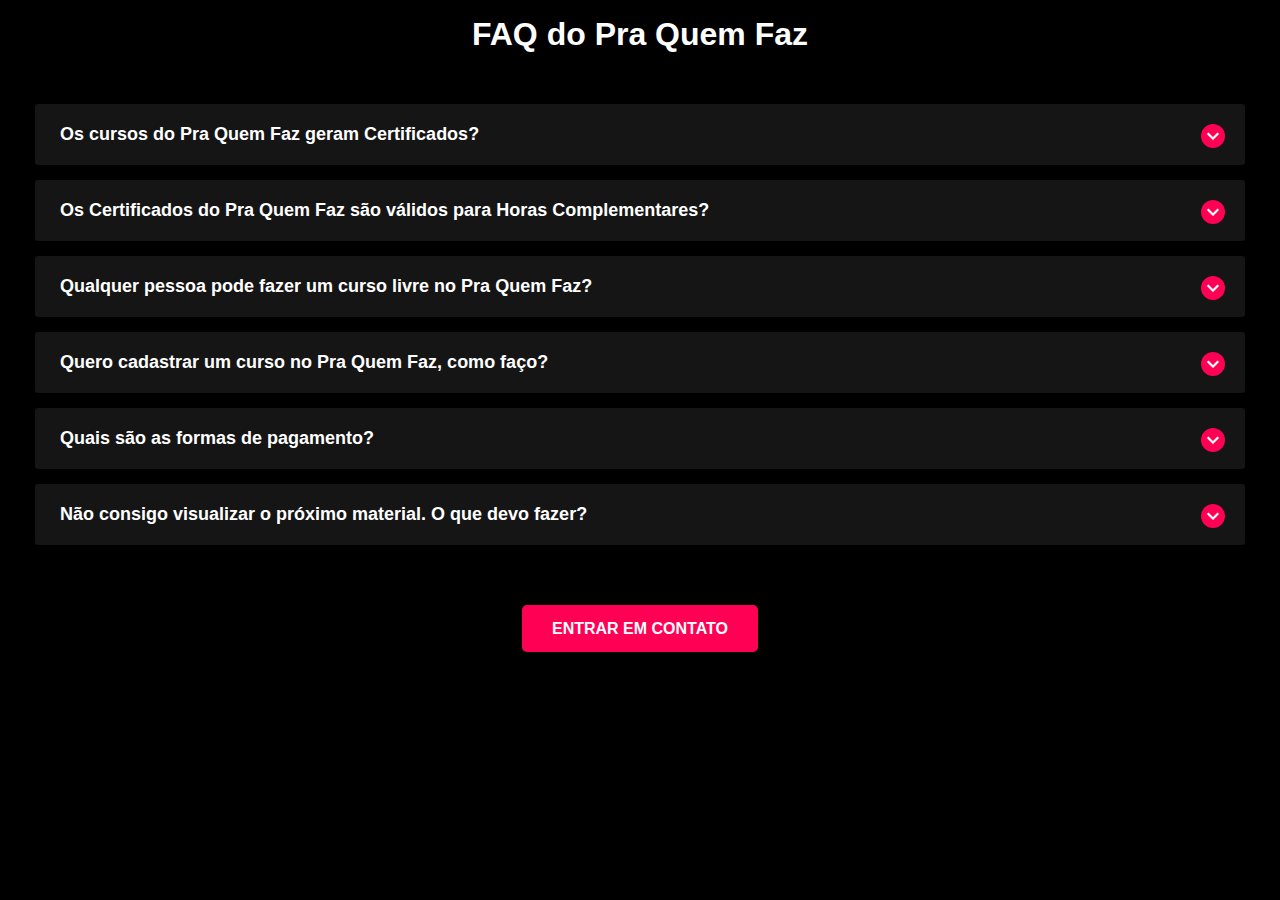
<file: Pra_Quem_Faz/index.html>
<!DOCTYPE html>
<html lang="pt-br">

<head>
  <meta charset="UTF-8">
  <meta name="viewport" content="width=device-width, initial-scale=1.0">
  <meta http-equiv="X-UA-Compatible" content="ie=edge">

  <link rel="icon" href="Img/Icons/iconGuia.png"type="image/x-icon">
  <link href="https://fonts.googleapis.com/icon?family=Material+Icons" rel="stylesheet">
  
  <link rel="stylesheet" href="style.css">
  <link rel="stylesheet" href="cores.css">

  <title>UNISUAM - PQF | FAQ do Pra Quem Faz</title>
</head>

<body class="bgPreto txtBranco">
  <header class="conteudoTopo" id="conteudoTopo">
    <h1 class="nomeTopo">FAQ do Pra Quem Faz</h1>
  </header>

  <main class="perguntas" id="">

    <div class="pergunta bgPretoPQF1" id="pergunta1">
      <div class="conteudoTituloPergunta" id="conteudoTituloPergunta1" onclick="botaoExpandirRecolherPergunta1()">
        <h1 class="tituloPergunta" id="tituloPergunta1">Os cursos do Pra Quem Faz geram Certificados?</h1>
        <p class="conteudoBotaoExpadirRecolher bgRosaPQF" id="conteudoBotaoExpadir1" name="conteudoBotaoExpadir1">
          <span class="material-icons botaoExpadirRecolher expandir transicao" id="botaoExpadirRecolherPergunta1" name="expandir">expand_more</span>
        </p>
      </div>
      <div class="conteudoRespostaPergunta ocultar" id="conteudoRespostaPergunta1">
        <p class="respostaPergunta txtCinza6" id="respostaPergunta1">Sim, todos os cursos oferecidos pelo Pra Quem Faz geram certificados digitais.</p>
      </div>
    </div>

    <div class="pergunta bgPretoPQF1" id="pergunta2">
      <div class="conteudoTituloPergunta" id="conteudoTituloPergunta2" onclick="botaoExpandirRecolherPergunta2()">
        <h1 class="tituloPergunta" id="tituloPergunta2">Os Certificados do Pra Quem Faz são válidos para Horas Complementares?</h1>
        <p class="conteudoBotaoExpadirRecolher bgRosaPQF" id="conteudoBotaoExpadir2" name="conteudoBotaoExpadir2">
          <span class="material-icons botaoExpadirRecolher expandir" id="botaoExpadirRecolherPergunta2" name="expandir">expand_more</span>
        </p>
      </div>
      <div class="conteudoRespostaPergunta ocultar" id="conteudoRespostaPergunta2">
        <p class="respostaPergunta txtCinza6" id="respostaPergunta2">Sim, com o Certificado do Pra Quem Faz você pode garantir a carga horária do curso escolhido como horas complementares. É de responsabilidade do aluno verificar as normas para validação de Horas de Atividades Complementares da sua Instituição de Ensino para a modalidade para cursos livres.</p>
      </div>
    </div>

    <div class="pergunta bgPretoPQF1" id="pergunta3">
      <div class="conteudoTituloPergunta" id="conteudoTituloPergunta3" onclick="botaoExpandirRecolherPergunta3()">
        <h1 class="tituloPergunta" id="tituloPergunta3">Qualquer pessoa pode fazer um curso livre no Pra Quem Faz?</h1>
        <p class="conteudoBotaoExpadirRecolher bgRosaPQF" id="conteudoBotaoExpadir3" name="conteudoBotaoExpadir3">
          <span class="material-icons botaoExpadirRecolher expandir" id="botaoExpadirRecolherPergunta3" name="expandir">expand_more</span>
        </p>
      </div>
      <div class="conteudoRespostaPergunta ocultar" id="conteudoRespostaPergunta3">
        <p class="respostaPergunta txtCinza6" id="respostaPergunta3">Sim, os cursos livres do Pra Quem Faz são abertos para todos os interessados em construir um futuro de sucesso!</p>
      </div>
    </div>

    <div class="pergunta bgPretoPQF1" id="pergunta4">
      <div class="conteudoTituloPergunta" id="conteudoTituloPergunta4" onclick="botaoExpandirRecolherPergunta4()">
        <h1 class="tituloPergunta" id="tituloPergunta4">Quero cadastrar um curso no Pra Quem Faz, como faço?</h1>
        <p class="conteudoBotaoExpadirRecolher bgRosaPQF" id="conteudoBotaoExpadir4" name="conteudoBotaoExpadir4">
          <span class="material-icons botaoExpadirRecolher expandir" id="botaoExpadirRecolherPergunta4" name="expandir">expand_more</span>
        </p>
      </div>
      <div class="conteudoRespostaPergunta ocultar" id="conteudoRespostaPergunta4">
        <p class="respostaPergunta txtCinza6" id="respostaPergunta4">Para cadastrar seu curso basta clicar na aba “Quero Ensinar” no site do Pra Quem Faz e enviar sua proposta de curso.</p>
      </div>
    </div>

    <div class="pergunta bgPretoPQF1" id="pergunta5">
      <div class="conteudoTituloPergunta" id="conteudoTituloPergunta5" onclick="botaoExpandirRecolherPergunta5()">
        <h1 class="tituloPergunta" id="tituloPergunta5">Quais são as formas de pagamento?</h1>
        <p class="conteudoBotaoExpadirRecolher bgRosaPQF" id="conteudoBotaoExpadir5" name="conteudoBotaoExpadir5">
          <span class="material-icons botaoExpadirRecolher expandir" id="botaoExpadirRecolherPergunta5" name="expandir">expand_more</span>
        </p>
      </div>
      <div class="conteudoRespostaPergunta ocultar" id="conteudoRespostaPergunta5">
        <p class="respostaPergunta txtCinza6" id="respostaPergunta5">Boleto bancário, pix e cartões de crédito.</p>
      </div>
    </div>

    <div class="pergunta bgPretoPQF1" id="pergunta6">
      <div class="conteudoTituloPergunta" id="conteudoTituloPergunta6" onclick="botaoExpandirRecolherPergunta6()">
        <h1 class="tituloPergunta" id="tituloPergunta6">Não consigo visualizar o próximo material. O que devo fazer?</h1>
        <p class="conteudoBotaoExpadirRecolher bgRosaPQF" id="conteudoBotaoExpadir6" name="conteudoBotaoExpadir6">
          <span class="material-icons botaoExpadirRecolher expandir" id="botaoExpadirRecolherPergunta6" name="expandir">expand_more</span>
        </p>
      </div>
      <div class="conteudoRespostaPergunta ocultar" id="conteudoRespostaPergunta6">
        <p class="respostaPergunta txtCinza6" id="respostaPergunta6">Caso ocorra recarregue a página e tente novamente.</p>
      </div>
    </div>

    <div class="coteudoBotaoFormulario">
      <a href="https://docs.google.com/forms/d/e/1FAIpQLSesJoVgdU6C7lv_3mcQjiTjXvxvRJ-QS9F9zbvhnBNBtkGPdA/viewform" class="botaoFormulario txtBranco bgRosaPQF" target="_blank">ENTRAR EM CONTATO</a>
    </div>

  </main>
  

  <script src="//code.jquery.com/jquery-3.2.1.min.js"></script>
  <script src="script.js"></script>
</body>
</html>
</file>
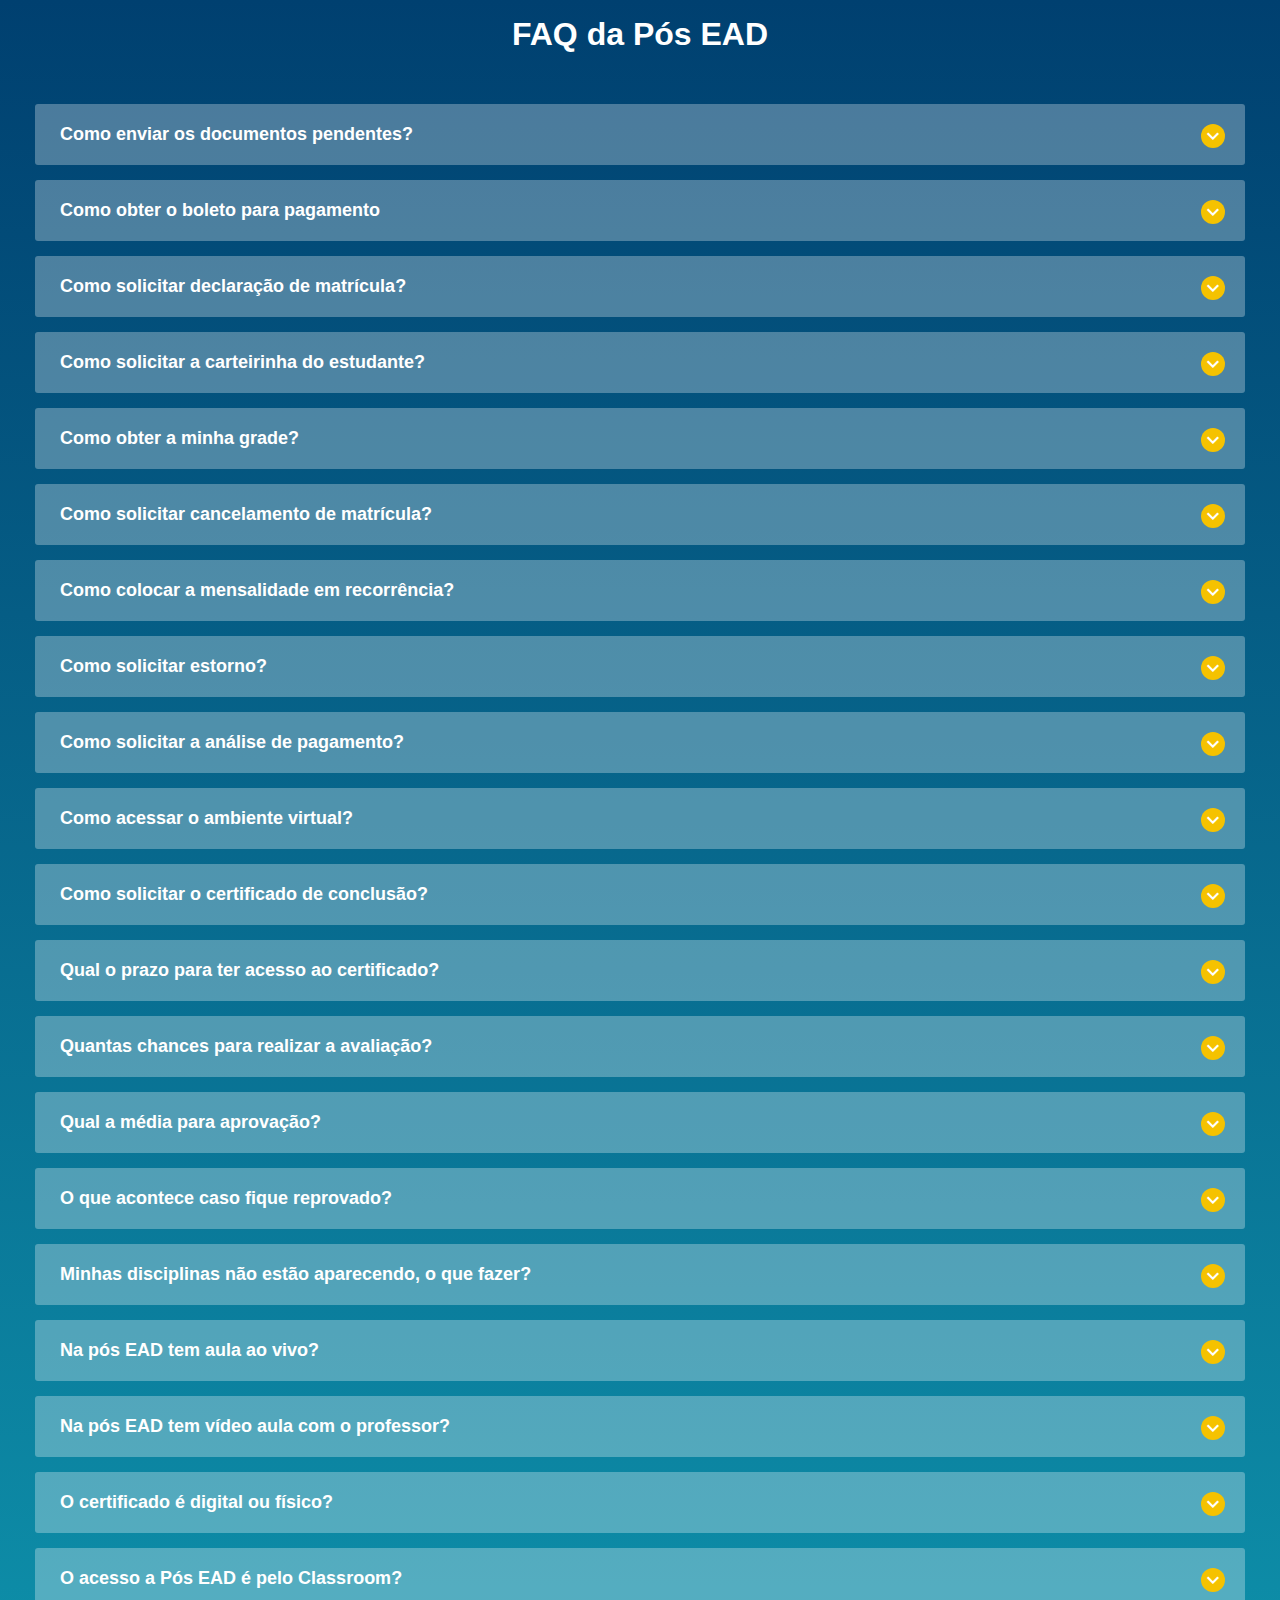
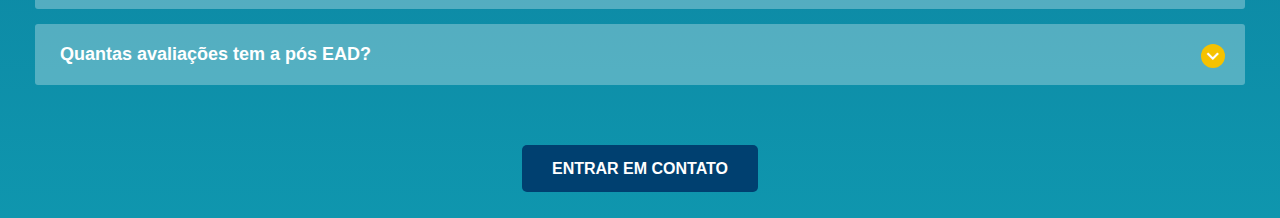
<file: PosGraduacao/EAD/index.html>
<!DOCTYPE html>
<html lang="pt-br">

<head>
  <meta charset="UTF-8">
  <meta name="viewport" content="width=device-width, initial-scale=1.0">
  <meta http-equiv="X-UA-Compatible" content="ie=edge">

  <link rel="icon" href="Img/Icons/iconGuia.png"type="image/x-icon">
  <link href="https://fonts.googleapis.com/icon?family=Material+Icons" rel="stylesheet">
  
  <link rel="stylesheet" href="style.css">
  <link rel="stylesheet" href="cores.css">

  <title>UNISUAM - Pós | FAQ da Pós EAD</title>
</head>

<body class="txtBranco">

  <header class="conteudoTopo" id="conteudoTopo">
    <h1 class="nomeTopo">FAQ da Pós EAD</h1>
  </header>

  <main class="perguntas" id="">

    <div class="pergunta" id="pergunta1">
      <div class="conteudoTituloPergunta" id="conteudoTituloPergunta1" onclick="botaoExpandirRecolherPergunta1()">
        <h1 class="tituloPergunta" id="tituloPergunta1">Como enviar os documentos pendentes?</h1>
        <p class="conteudoBotaoExpadirRecolher bgAmareloClaroSuam txtBranco" id="conteudoBotaoExpadir1" name="conteudoBotaoExpadir1">
          <span class="material-icons botaoExpadirRecolher expandir transicao" id="botaoExpadirRecolherPergunta1" name="expandir">expand_more</span>
        </p>
      </div>
      <div class="conteudoRespostaPergunta ocultar" id="conteudoRespostaPergunta1">
        <p class="respostaPergunta" id="respostaPergunta1">Portal do aluno > Protocolo online > Protocolo online > Solicitar novo requerimento > Tipo de requerimento > RELACIONAMENTO | ENTREGA DE DOCUMENTAÇÃO EM EXIGÊNCIA.</p>
      </div>
    </div>

    <div class="pergunta" id="pergunta2">
      <div class="conteudoTituloPergunta" id="conteudoTituloPergunta2" onclick="botaoExpandirRecolherPergunta2()">
        <h1 class="tituloPergunta" id="tituloPergunta2">Como obter o boleto para pagamento</h1>
        <p class="conteudoBotaoExpadirRecolher bgAmareloClaroSuam txtBranco" id="conteudoBotaoExpadir2" name="conteudoBotaoExpadir2">
          <span class="material-icons botaoExpadirRecolher expandir" id="botaoExpadirRecolherPergunta2" name="expandir">expand_more</span>
        </p>
      </div>
      <div class="conteudoRespostaPergunta ocultar" id="conteudoRespostaPergunta2">
        <p class="respostaPergunta" id="respostaPergunta2">Portal do aluno > Financeiro > Ficha financeira.</p>
      </div>
    </div>

    <div class="pergunta" id="pergunta3">
      <div class="conteudoTituloPergunta" id="conteudoTituloPergunta3" onclick="botaoExpandirRecolherPergunta3()">
        <h1 class="tituloPergunta" id="tituloPergunta3">Como solicitar declaração de matrícula?</h1>
        <p class="conteudoBotaoExpadirRecolher bgAmareloClaroSuam txtBranco" id="conteudoBotaoExpadir3" name="conteudoBotaoExpadir3">
          <span class="material-icons botaoExpadirRecolher expandir" id="botaoExpadirRecolherPergunta3" name="expandir">expand_more</span>
        </p>
      </div>
      <div class="conteudoRespostaPergunta ocultar" id="conteudoRespostaPergunta3">
        <p class="respostaPergunta" id="respostaPergunta3">Portal do aluno > Protocolo online > Protocolo online > Solicitar novo requerimento > Tipo de requerimento > ACADÊMICO | Declaração de matrícula.</p>
      </div>
    </div>

    <div class="pergunta" id="pergunta4">
      <div class="conteudoTituloPergunta" id="conteudoTituloPergunta4" onclick="botaoExpandirRecolherPergunta4()">
        <h1 class="tituloPergunta" id="tituloPergunta4">Como solicitar a carteirinha do estudante?</h1>
        <p class="conteudoBotaoExpadirRecolher bgAmareloClaroSuam txtBranco" id="conteudoBotaoExpadir4" name="conteudoBotaoExpadir4">
          <span class="material-icons botaoExpadirRecolher expandir" id="botaoExpadirRecolherPergunta4" name="expandir">expand_more</span>
        </p>
      </div>
      <div class="conteudoRespostaPergunta ocultar" id="conteudoRespostaPergunta4">
        <p class="respostaPergunta" id="respostaPergunta4">A carteirinha do aluno é digital e você poderá ter acesso através do APP UNISUAM.</p>
      </div>
    </div>

    <div class="pergunta" id="pergunta5">
      <div class="conteudoTituloPergunta" id="conteudoTituloPergunta5" onclick="botaoExpandirRecolherPergunta5()">
        <h1 class="tituloPergunta" id="tituloPergunta5">Como obter a minha grade?</h1>
        <p class="conteudoBotaoExpadirRecolher bgAmareloClaroSuam txtBranco" id="conteudoBotaoExpadir5" name="conteudoBotaoExpadir5">
          <span class="material-icons botaoExpadirRecolher expandir" id="botaoExpadirRecolherPergunta5" name="expandir">expand_more</span>
        </p>
      </div>
      <div class="conteudoRespostaPergunta ocultar" id="conteudoRespostaPergunta5">
        <p class="respostaPergunta" id="respostaPergunta5">A relação de disciplinas do seu curso você encontra no seu portal do aluno.</p>
      </div>
    </div>

    <div class="pergunta" id="pergunta6">
      <div class="conteudoTituloPergunta" id="conteudoTituloPergunta6" onclick="botaoExpandirRecolherPergunta6()">
        <h1 class="tituloPergunta" id="tituloPergunta6">Como solicitar cancelamento de matrícula?</h1>
        <p class="conteudoBotaoExpadirRecolher bgAmareloClaroSuam txtBranco" id="conteudoBotaoExpadir6" name="conteudoBotaoExpadir6">
          <span class="material-icons botaoExpadirRecolher expandir" id="botaoExpadirRecolherPergunta6" name="expandir">expand_more</span>
        </p>
      </div>
      <div class="conteudoRespostaPergunta ocultar" id="conteudoRespostaPergunta6">
        <p class="respostaPergunta" id="respostaPergunta6">Portal do aluno > Protocolo online > Protocolo online > Solicitar novo requerimento > Tipo de requerimento > RELACIONAMENTO | Solicitação de Análise de Encerramento (Entrevista com Aluno).</p>
      </div>
    </div>

    <div class="pergunta" id="pergunta7">
      <div class="conteudoTituloPergunta" id="conteudoTituloPergunta7" onclick="botaoExpandirRecolherPergunta7()">
        <h1 class="tituloPergunta" id="tituloPergunta7">Como colocar a mensalidade em recorrência?</h1>
        <p class="conteudoBotaoExpadirRecolher bgAmareloClaroSuam txtBranco" id="conteudoBotaoExpadir7" name="conteudoBotaoExpadir7">
          <span class="material-icons botaoExpadirRecolher expandir" id="botaoExpadirRecolherPergunta7" name="expandir">expand_more</span>
        </p>
      </div>
      <div class="conteudoRespostaPergunta ocultar" id="conteudoRespostaPergunta7">
        <p class="respostaPergunta" id="respostaPergunta7">Portal do aluno > Financeiro > Recorrência.</p>
      </div>
    </div>

    <div class="pergunta" id="pergunta8">
      <div class="conteudoTituloPergunta" id="conteudoTituloPergunta8" onclick="botaoExpandirRecolherPergunta8()">
        <h1 class="tituloPergunta" id="tituloPergunta8">Como solicitar estorno?</h1>
        <p class="conteudoBotaoExpadirRecolher bgAmareloClaroSuam txtBranco" id="conteudoBotaoExpadir8" name="conteudoBotaoExpadir8">
          <span class="material-icons botaoExpadirRecolher expandir" id="botaoExpadirRecolherPergunta8" name="expandir">expand_more</span>
        </p>
      </div>
      <div class="conteudoRespostaPergunta ocultar" id="conteudoRespostaPergunta8">
        <p class="respostaPergunta" id="respostaPergunta8">Portal do aluno > Protocolo online > Protocolo online > Solicitar novo requerimento > Tipo de requerimento > FINANCEIRO | DEVOLUÇÃO DE IMPORTÂNCIA PAGA.</p>
      </div>
    </div>

    <div class="pergunta" id="pergunta9">
      <div class="conteudoTituloPergunta" id="conteudoTituloPergunta9" onclick="botaoExpandirRecolherPergunta9()">
        <h1 class="tituloPergunta" id="tituloPergunta9">Como solicitar a análise de pagamento?</h1>
        <p class="conteudoBotaoExpadirRecolher bgAmareloClaroSuam txtBranco" id="conteudoBotaoExpadir9" name="conteudoBotaoExpadir9">
          <span class="material-icons botaoExpadirRecolher expandir" id="botaoExpadirRecolherPergunta9" name="expandir">expand_more</span>
        </p>
      </div>
      <div class="conteudoRespostaPergunta ocultar" id="conteudoRespostaPergunta9">
        <p class="respostaPergunta" id="respostaPergunta9">Portal do aluno > Protocolo online > Protocolo online > Solicitar novo requerimento > Tipo de requerimento > FINANCEIRO | Análise de pagamento não identificado.</p>
      </div>
    </div>

    <div class="pergunta" id="pergunta10">
      <div class="conteudoTituloPergunta" id="conteudoTituloPergunta10" onclick="botaoExpandirRecolherPergunta10()">
        <h1 class="tituloPergunta" id="tituloPergunta10">Como acessar o ambiente virtual?</h1>
        <p class="conteudoBotaoExpadirRecolher bgAmareloClaroSuam txtBranco" id="conteudoBotaoExpadir10" name="conteudoBotaoExpadir10">
          <span class="material-icons botaoExpadirRecolher expandir" id="botaoExpadirRecolherPergunta10" name="expandir">expand_more</span>
        </p>
      </div>
      <div class="conteudoRespostaPergunta ocultar" id="conteudoRespostaPergunta10">
        <p class="respostaPergunta" id="respostaPergunta10">Acesse o portal do aluno > Pós Online.</p>
      </div>
    </div>

    <div class="pergunta" id="pergunta11">
      <div class="conteudoTituloPergunta" id="conteudoTituloPergunta11" onclick="botaoExpandirRecolherPergunta11()">
        <h1 class="tituloPergunta" id="tituloPergunta11">Como solicitar o certificado de conclusão?</h1>
        <p class="conteudoBotaoExpadirRecolher bgAmareloClaroSuam txtBranco" id="conteudoBotaoExpadir11" name="conteudoBotaoExpadir11">
          <span class="material-icons botaoExpadirRecolher expandir" id="botaoExpadirRecolherPergunta11" name="expandir">expand_more</span>
        </p>
      </div>
      <div class="conteudoRespostaPergunta ocultar" id="conteudoRespostaPergunta11">
        <p class="respostaPergunta" id="respostaPergunta11">Ambiente de aluno > Protocolo Online > Protocolo Online > Solicitar novo requerimento > CERTIFICADO DE CONCLUSÃO COM HISTÓRICO ESCOLAR FINAL - Especialização.</p>
      </div>
    </div>

    <div class="pergunta" id="pergunta12">
      <div class="conteudoTituloPergunta" id="conteudoTituloPergunta12" onclick="botaoExpandirRecolherPergunta12()">
        <h1 class="tituloPergunta" id="tituloPergunta12">Qual o prazo para ter acesso ao certificado?</h1>
        <p class="conteudoBotaoExpadirRecolher bgAmareloClaroSuam txtBranco" id="conteudoBotaoExpadir12" name="conteudoBotaoExpadir12">
          <span class="material-icons botaoExpadirRecolher expandir" id="botaoExpadirRecolherPergunta12" name="expandir">expand_more</span>
        </p>
      </div>
      <div class="conteudoRespostaPergunta ocultar" id="conteudoRespostaPergunta12">
        <p class="respostaPergunta" id="respostaPergunta12">O prazo é de até 90 dias úteis.</p>
      </div>
    </div>

    <div class="pergunta" id="pergunta13">
      <div class="conteudoTituloPergunta" id="conteudoTituloPergunta13" onclick="botaoExpandirRecolherPergunta13()">
        <h1 class="tituloPergunta" id="tituloPergunta13">Quantas chances para realizar a avaliação?</h1>
        <p class="conteudoBotaoExpadirRecolher bgAmareloClaroSuam txtBranco" id="conteudoBotaoExpadir13" name="conteudoBotaoExpadir13">
          <span class="material-icons botaoExpadirRecolher expandir" id="botaoExpadirRecolherPergunta13" name="expandir">expand_more</span>
        </p>
      </div>
      <div class="conteudoRespostaPergunta ocultar" id="conteudoRespostaPergunta13">
        <p class="respostaPergunta" id="respostaPergunta13">São concedidas duas tentativas na prova final e duas tentativas para a prova substitutiva.</p>
      </div>
    </div>

    <div class="pergunta" id="pergunta14">
      <div class="conteudoTituloPergunta" id="conteudoTituloPergunta14" onclick="botaoExpandirRecolherPergunta14()">
        <h1 class="tituloPergunta" id="tituloPergunta14">Qual a média para aprovação?</h1>
        <p class="conteudoBotaoExpadirRecolher bgAmareloClaroSuam txtBranco" id="conteudoBotaoExpadir14" name="conteudoBotaoExpadir14">
          <span class="material-icons botaoExpadirRecolher expandir" id="botaoExpadirRecolherPergunta14" name="expandir">expand_more</span>
        </p>
      </div>
      <div class="conteudoRespostaPergunta ocultar" id="conteudoRespostaPergunta14">
        <p class="respostaPergunta" id="respostaPergunta14">A média para aprovação é 6,0.</p>
      </div>
    </div>

    <div class="pergunta" id="pergunta15">
      <div class="conteudoTituloPergunta" id="conteudoTituloPergunta15" onclick="botaoExpandirRecolherPergunta15()">
        <h1 class="tituloPergunta" id="tituloPergunta15">O que acontece caso fique reprovado?</h1>
        <p class="conteudoBotaoExpadirRecolher bgAmareloClaroSuam txtBranco" id="conteudoBotaoExpadir15" name="conteudoBotaoExpadir15">
          <span class="material-icons botaoExpadirRecolher expandir" id="botaoExpadirRecolherPergunta15" name="expandir">expand_more</span>
        </p>
      </div>
      <div class="conteudoRespostaPergunta ocultar" id="conteudoRespostaPergunta15">
        <p class="respostaPergunta" id="respostaPergunta15">Em caso de reprovação em qualquer modalidade o aluno deverá abrir um requerimento online. Atenção, o aluno precisará pagar para cursar a disciplina que foi reprovado novamente.</p>
      </div>
    </div>

    <div class="pergunta" id="pergunta16">
      <div class="conteudoTituloPergunta" id="conteudoTituloPergunta16" onclick="botaoExpandirRecolherPergunta16()">
        <h1 class="tituloPergunta" id="tituloPergunta16">Minhas disciplinas não estão aparecendo, o que fazer?</h1>
        <p class="conteudoBotaoExpadirRecolher bgAmareloClaroSuam txtBranco" id="conteudoBotaoExpadir16" name="conteudoBotaoExpadir16">
          <span class="material-icons botaoExpadirRecolher expandir" id="botaoExpadirRecolherPergunta16" name="expandir">expand_more</span>
        </p>
      </div>
      <div class="conteudoRespostaPergunta ocultar" id="conteudoRespostaPergunta16">
        <p class="respostaPergunta" id="respostaPergunta16">Abrir uma solicitação via e-mail, junto a Secretária Pós. (secretariapos@unisuam.edu.br).</p>
      </div>
    </div>

    <div class="pergunta" id="pergunta17">
      <div class="conteudoTituloPergunta" id="conteudoTituloPergunta17" onclick="botaoExpandirRecolherPergunta17()">
        <h1 class="tituloPergunta" id="tituloPergunta17">Na pós EAD tem aula ao vivo?</h1>
        <p class="conteudoBotaoExpadirRecolher bgAmareloClaroSuam txtBranco" id="conteudoBotaoExpadir17" name="conteudoBotaoExpadir17">
          <span class="material-icons botaoExpadirRecolher expandir" id="botaoExpadirRecolherPergunta17" name="expandir">expand_more</span>
        </p>
      </div>
      <div class="conteudoRespostaPergunta ocultar" id="conteudoRespostaPergunta17">
        <p class="respostaPergunta" id="respostaPergunta17">Não, todo material é pré-disponibilizado para estudo.</p>
      </div>
    </div>

    <div class="pergunta" id="pergunta18">
      <div class="conteudoTituloPergunta" id="conteudoTituloPergunta18" onclick="botaoExpandirRecolherPergunta18()">
        <h1 class="tituloPergunta" id="tituloPergunta18">Na pós EAD tem vídeo aula com o professor?</h1>
        <p class="conteudoBotaoExpadirRecolher bgAmareloClaroSuam txtBranco" id="conteudoBotaoExpadir18" name="conteudoBotaoExpadir18">
          <span class="material-icons botaoExpadirRecolher expandir" id="botaoExpadirRecolherPergunta18" name="expandir">expand_more</span>
        </p>
      </div>
      <div class="conteudoRespostaPergunta ocultar" id="conteudoRespostaPergunta18">
        <p class="respostaPergunta" id="respostaPergunta18">Não, mas você terá um professor tutor para dúvidas.</p>
      </div>
    </div>

    <div class="pergunta" id="pergunta19">
      <div class="conteudoTituloPergunta" id="conteudoTituloPergunta19" onclick="botaoExpandirRecolherPergunta19()">
        <h1 class="tituloPergunta" id="tituloPergunta19">O certificado é digital ou físico?</h1>
        <p class="conteudoBotaoExpadirRecolher bgAmareloClaroSuam txtBranco" id="conteudoBotaoExpadir19" name="conteudoBotaoExpadir19">
          <span class="material-icons botaoExpadirRecolher expandir" id="botaoExpadirRecolherPergunta19" name="expandir">expand_more</span>
        </p>
      </div>
      <div class="conteudoRespostaPergunta ocultar" id="conteudoRespostaPergunta19">
        <p class="respostaPergunta" id="respostaPergunta19">O certificado é físico. Ao concluir o curso o aluno deverá solicitar seu certificado no seu portal. ia para aprovação é 6,0
          .</p>
      </div>
    </div>

    <div class="pergunta" id="pergunta20">
      <div class="conteudoTituloPergunta" id="conteudoTituloPergunta20" onclick="botaoExpandirRecolherPergunta20()">
        <h1 class="tituloPergunta" id="tituloPergunta20">O acesso a Pós EAD é pelo Classroom?</h1>
        <p class="conteudoBotaoExpadirRecolher bgAmareloClaroSuam txtBranco" id="conteudoBotaoExpadir20" name="conteudoBotaoExpadir20">
          <span class="material-icons botaoExpadirRecolher expandir" id="botaoExpadirRecolherPergunta20" name="expandir">expand_more</span>
        </p>
      </div>
      <div class="conteudoRespostaPergunta ocultar" id="conteudoRespostaPergunta20">
        <p class="respostaPergunta" id="respostaPergunta20">Não, o acesso é através do botão “Pos Online”, ao lado do seu perfil, no ambiente do aluno.</p>
      </div>
    </div>

    <div class="pergunta" id="pergunta21">
      <div class="conteudoTituloPergunta" id="conteudoTituloPergunta21" onclick="botaoExpandirRecolherPergunta21()">
        <h1 class="tituloPergunta" id="tituloPergunta21">Quantas avaliações tem a pós EAD?</h1>
        <p class="conteudoBotaoExpadirRecolher bgAmareloClaroSuam txtBranco" id="conteudoBotaoExpadir21" name="conteudoBotaoExpadir21">
          <span class="material-icons botaoExpadirRecolher expandir" id="botaoExpadirRecolherPergunta21" name="expandir">expand_more</span>
        </p>
      </div>
      <div class="conteudoRespostaPergunta ocultar" id="conteudoRespostaPergunta21">
        <p class="respostaPergunta" id="respostaPergunta21">Uma avaliação, e/ou uma substitutiva, se necessário, por disciplina.</p>
      </div>
    </div>

    <div class="coteudoBotaoFormulario">
      <a href="https://docs.google.com/forms/d/e/1FAIpQLSf3bnXpY6rnXjsxdfcxvMAWEG0Q3cFw_gGsmGwnazEAA_eS-Q/viewform" class="botaoFormulario txtBranco bgAzulEscuroSuam" target="_blank">ENTRAR EM CONTATO</a>
    </div>

  </main>
  

  <script src="//code.jquery.com/jquery-3.2.1.min.js"></script>
  <script src="script.js"></script>
</body>
</html>
</file>
<file: Pra_Quem_Faz/style.css>
*{
  box-sizing: border-box;
  margin: 0;
}
body{
	/* background:url(img/background/Background.png) repeat-x fixed;
  background-repeat: no-repeat;
  background-size: cover;
  overflow-x: hidden; */
  font-family: Arial, Helvetica, sans-serif;
  word-wrap: break-word;
  font-size: 16px;
}
input, textarea{
  border: solid 1px #00000000;
  border-radius: 5px;
}
a{
  text-decoration: none;
}

/* Scroll */
body::-webkit-scrollbar {
  width: 3px;
}

body::-webkit-scrollbar-track {
  background: #000000;
}

body::-webkit-scrollbar-thumb {
  background-color: #FF0055;
  border-radius: 10px;
}

/* Ocultar/Exibir */
.exibir{
  opacity: 1;
  height: 1;
  padding: 10px 20px;
  transition: opacity .7s ease, height .7s ease , padding .7s ease;
  overflow: visible;
  padding-left: 20px;
  padding-right: 20px;
}
.ocultar{
  opacity: 0;
  height: 0;
  padding: 0;
  transition: opacity .7s ease, height .7s ease , padding .7s ease;
  overflow: hidden;
  padding-left: 20px;
  padding-right: 20px;
}


/* HEADER */
.conteudoTopo{
  width: 100%;
  margin: 0 auto;
  padding: 10px 25px; 
	/*background:url(Img/Background/BackgroundTopo1.png); */
  background-size: cover;
  background-position: center;
}
.nomeTopo{
  font-size: 32px;
  text-align: center;
  padding: 6px 0;
  font-weight: bolder;
  color: #ffffff;
}


/* MAIN */

.perguntas{
  padding: 20px;
}
.pergunta{
  padding: 15px;
  margin: 15px;
  border-radius: 3px;
  background-color: #ffffff70;
}
.conteudoTituloPergunta{
  width: 100%;
  display: flex;
  padding: 5px;
  cursor: pointer;
}
.tituloPergunta{
  padding-left: 5px;
  cursor: pointer;
  font-size: 18px;
  padding-right: 35px;
}
.conteudoBotaoExpadirRecolher{
  position: absolute;
  right: 0;
  margin-right: 55px;
  cursor: pointer;
  border-radius: 50px;
  display: flex;
  font-weight: bolder;
}
.recolher{
  transition: transform 1s;
  transform: rotate(-180deg);
}
.expandir{
  transition: transform 1s;
  transform: rotate(-0deg);
}

.coteudoBotaoFormulario{
  text-align: center;
  padding: 60px 10px 20px 10px;
}
.botaoFormulario{
  padding: 15px 30px;
  border-radius: 5px;
  font-weight: 600;

}





@media only screen and (max-width: 915px){
  .widthGeral{
    width: 800px;
  }
  #div1_1, #div1_3,#div2_1, #div2_3{
    overflow-x: scroll;
    width: 100%;
  }
}
@media only screen and (max-width: 815px){
  #div1_1, #div1_3,#div2_1, #div2_3{
    overflow-x: scroll;
    width: 100%;
  }
}
</file>
<file: Pra_Quem_Faz/cores.css>
/* background-color */
.bgAzulClaroSuam{
    background-color: #0F96AE;
}
.bgAzulEscuroSuam{
    background-color: #004070;
}
.bgLaranjaClaroSuam{
    background-color: #EF7D00;
}
.bgLaranjaEscuroSuam{
    background-color: #EA5A33;
}
.bgAmareloClaroSuam{
    background-color: #F5C200;
}
.bgRosaPQF{
    background-color: #FF0055;
}
.bgBranco{
    background-color: #ffffff;
}
.bgBrancoClaro1{
    background-color: #ffffff70;
}
.bgPreto{
    background-color: #000000;
}
.bgPreto1{
    background-color: #333333;
}
.bgLaranjaEscuro1{
    background-color: #FF7514;
}
.bgCinza1{
    background-color: #F0F0F0;
}
.bgCinza2{
    background-color: #E0E0E0;
}
.bgCinza3{
    background-color: #C9C9C9;
}
.bgCinza4{
    background-color: #999999;
}
.bgCinza5{
    background-color: #666666;
}
.bgCinza6{
    background-color: #979797;
}
.bgPretoPQF1{
    background-color: #151515;
}

/* border-color */
.bdAzulClaroSuam{
    border-color: #0F96AE;
}
.bdAzulEscuroSuam{
    border-color: #004070;
}
.bdLaranjaClaroSuam{
    border-color: #EF7D00;
}
.bdLaranjaEscuroSuam{
    border-color: #EA5A33;
}
.bdAmareloClaroSuam{
    border-color: #F5C200;
}
.bdRosaPQF{
    border-color: #FF0055;
}
.bdBranco{
    border-color: #ffffff;
}
.bdBrancoClaro1{
    border-color: #ffffff70;
}
.bdPreto{
    border-color: #000000;
}
.bdPreto1{
    border-color: #333333;
}
.bdLaranjaEscuro1{
    border-color: #FF7514;
}
.bdCinza1{
    border-color: #F0F0F0;
}
.bdCinza2{
    border-color: #E0E0E0;
}
.bdCinza3{
    border-color: #C9C9C9;
}
.bdCinza4{
    border-color: #999999;
}
.bdCinza5{
    border-color: #666666;
}
.bdCinza6{
    border-color: #979797;
}
.bdPretoPQF1{
    border-color: #151515;
}

/* color */
.txtAzulClaroSuam{
    color: #0F96AE;
}
.txtAzulEscuroSuam{
    color: #004070;
}
.txtLaranjaClaroSuam{
    color: #EF7D00;
}
.txtLaranjaEscuroSuam{
    color: #EA5A33;
}
.txtAmareloClaroSuam{
    color: #F5C200;
}
.txtRosaPQF{
    color: #FF0055;
}
.txtBranco{
    color: #ffffff;
}
.txtPreto{
    color: #000000;
}
.txtPreto1{
    color: #333333;
}
.txtLaranjaEscuro1{
    color: #FF7514;
}
.txtCinza1{
    color: #F0F0F0;
}
.txtCinza2{
    color: #E0E0E0;
}
.txtCinza3{
    color: #C9C9C9;
}
.txtCinza4{
    color: #999999;
}
.txtCinza5{
    color: #666666;
}
.txtCinza6{
    color: #979797;
}
.txtPretoPQF1{
    color: #151515;
}
</file>
<file: PosGraduacao/EAD/style.css>
*{
  box-sizing: border-box;
  margin: 0;
}
body{
	/* background:url(Img/Background/Background.png) repeat-x fixed; */
	background: linear-gradient(180deg, #004070, #0F96AE);
  background-repeat: no-repeat;
  background-size: cover;
  overflow-x: hidden;
  font-family: Arial, Helvetica, sans-serif;
  word-wrap: break-word;
  font-size: 16px;
}
input, textarea{
  border: solid 1px #00000000;
  border-radius: 5px;
}
a{
  text-decoration: none;
}

/* Scroll */
body::-webkit-scrollbar {
  width: 3px;
}

body::-webkit-scrollbar-track {
	background: #000000;
}

body::-webkit-scrollbar-thumb {
  background-color: #F5C200;
  border-radius: 10px;
}

/* Ocultar/Exibir */
.exibir{
  opacity: 1;
  height: 1;
  padding: 10px 20px;
  transition: opacity .7s ease, height .7s ease , padding .7s ease;
  overflow: visible;
  padding-left: 20px;
  padding-right: 20px;
}
.ocultar{
  opacity: 0;
  height: 0;
  padding: 0;
  transition: opacity .7s ease, height .7s ease , padding .7s ease;
  overflow: hidden;
  padding-left: 20px;
  padding-right: 20px;
}


/* HEADER */
.conteudoTopo{
  width: 100%;
  margin: 0 auto;
  padding: 10px 25px; 
	/*background:url(Img/Background/BackgroundTopo.png); */
  background-size: cover;
  background-position: center;
}
.nomeTopo{
  font-size: 32px;
  text-align: center;
  padding: 6px 0;
  font-weight: bolder;
  color: #ffffff;
}


/* MAIN */

.perguntas{
  padding: 20px;
}
.pergunta{
  padding: 15px;
  margin: 15px;
  border-radius: 3px;
  background-color: #ffffff4b;
}
.conteudoTituloPergunta{
  width: 100%;
  display: flex;
  padding: 5px;
  cursor: pointer;
}
.tituloPergunta{
  padding-left: 5px;
  cursor: pointer;
  font-size: 18px;
  padding-right: 35px;
}
.conteudoBotaoExpadirRecolher{
  position: absolute;
  right: 0;
  margin-right: 55px;
  cursor: pointer;
  border-radius: 50px;
  display: flex;
  font-weight: bolder;
}
.recolher{
  transition: transform 1s;
  transform: rotate(-180deg);
}
.expandir{
  transition: transform 1s;
  transform: rotate(-0deg);
}

.coteudoBotaoFormulario{
  text-align: center;
  padding: 60px 10px 20px 10px;
}
.botaoFormulario{
  padding: 15px 30px;
  border-radius: 5px;
  font-weight: 600;

}





@media only screen and (max-width: 915px){
  .widthGeral{
    width: 800px;
  }
  #div1_1, #div1_3,#div2_1, #div2_3{
    overflow-x: scroll;
    width: 100%;
  }
}
@media only screen and (max-width: 815px){
  #div1_1, #div1_3,#div2_1, #div2_3{
    overflow-x: scroll;
    width: 100%;
  }
}
</file>
<file: PosGraduacao/EAD/cores.css>
/* background-color */
.bgAzulClaroSuam{
    background-color: #0F96AE;
}
.bgAzulEscuroSuam{
    background-color: #004070;
}
.bgLaranjaClaroSuam{
    background-color: #EF7D00;
}
.bgLaranjaEscuroSuam{
    background-color: #EA5A33;
}
.bgAmareloClaroSuam{
    background-color: #F5C200;
}
.bgRosaPQF{
    background-color: #FF0055;
}
.bgBranco{
    background-color: #ffffff;
}
.bgBrancoClaro1{
    background-color: #ffffff70;
}
.bgPreto{
    background-color: #000000;
}
.bgPreto1{
    background-color: #333333;
}
.bgLaranjaEscuro1{
    background-color: #FF7514;
}
.bgCinza1{
    background-color: #F0F0F0;
}
.bgCinza2{
    background-color: #E0E0E0;
}
.bgCinza3{
    background-color: #C9C9C9;
}
.bgCinza4{
    background-color: #999999;
}
.bgCinza5{
    background-color: #666666;
}
.bgCinza6{
    background-color: #979797;
}
.bgPretoPQF1{
    background-color: #151515;
}

/* border-color */
.bdAzulClaroSuam{
    border-color: #0F96AE;
}
.bdAzulEscuroSuam{
    border-color: #004070;
}
.bdLaranjaClaroSuam{
    border-color: #EF7D00;
}
.bdLaranjaEscuroSuam{
    border-color: #EA5A33;
}
.bdAmareloClaroSuam{
    border-color: #F5C200;
}
.bdRosaPQF{
    border-color: #FF0055;
}
.bdBranco{
    border-color: #ffffff;
}
.bdBrancoClaro1{
    border-color: #ffffff70;
}
.bdPreto{
    border-color: #000000;
}
.bdPreto1{
    border-color: #333333;
}
.bdLaranjaEscuro1{
    border-color: #FF7514;
}
.bdCinza1{
    border-color: #F0F0F0;
}
.bdCinza2{
    border-color: #E0E0E0;
}
.bdCinza3{
    border-color: #C9C9C9;
}
.bdCinza4{
    border-color: #999999;
}
.bdCinza5{
    border-color: #666666;
}
.bdCinza6{
    border-color: #979797;
}
.bdPretoPQF1{
    border-color: #151515;
}

/* color */
.txtAzulClaroSuam{
    color: #0F96AE;
}
.txtAzulEscuroSuam{
    color: #004070;
}
.txtLaranjaClaroSuam{
    color: #EF7D00;
}
.txtLaranjaEscuroSuam{
    color: #EA5A33;
}
.txtAmareloClaroSuam{
    color: #F5C200;
}
.txtRosaPQF{
    color: #FF0055;
}
.txtBranco{
    color: #ffffff;
}
.txtPreto{
    color: #000000;
}
.txtPreto1{
    color: #333333;
}
.txtLaranjaEscuro1{
    color: #FF7514;
}
.txtCinza1{
    color: #F0F0F0;
}
.txtCinza2{
    color: #E0E0E0;
}
.txtCinza3{
    color: #C9C9C9;
}
.txtCinza4{
    color: #999999;
}
.txtCinza5{
    color: #666666;
}
.txtCinza6{
    color: #979797;
}
.txtPretoPQF1{
    color: #151515;
}
</file>
